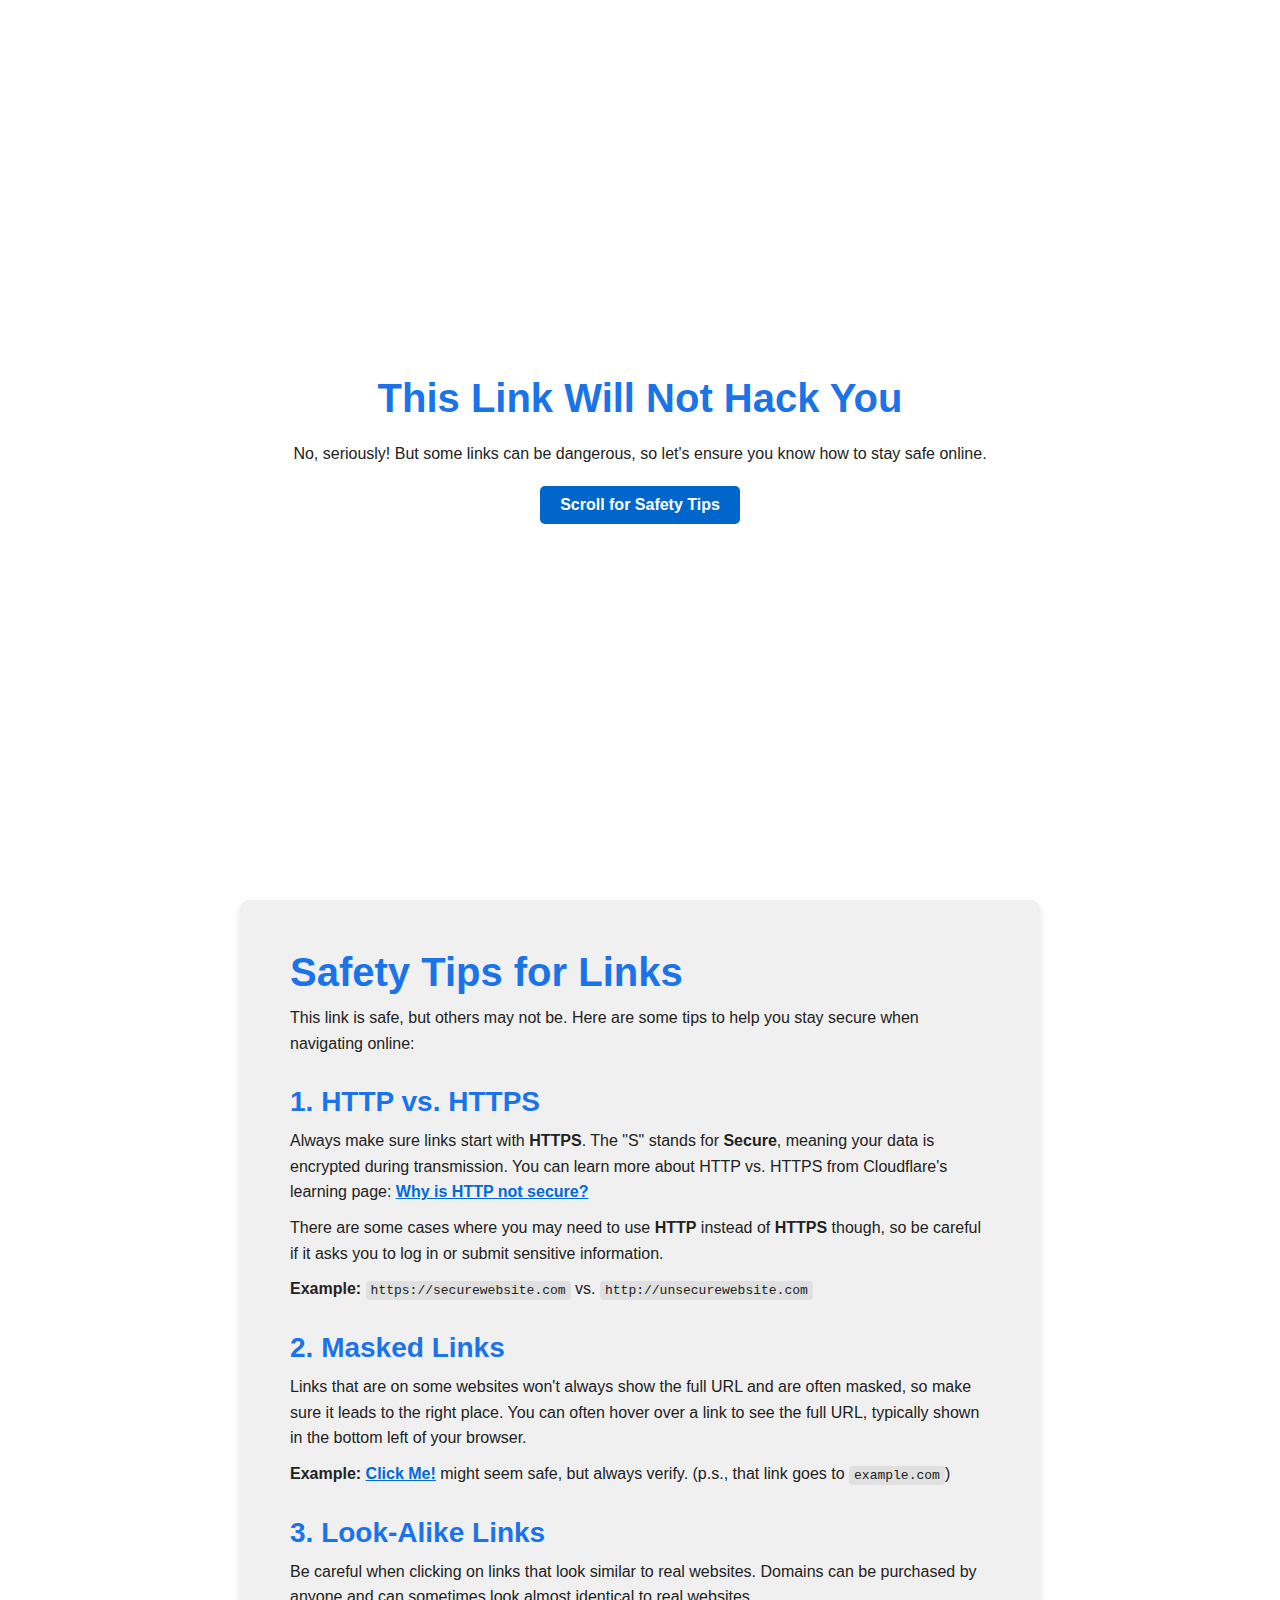
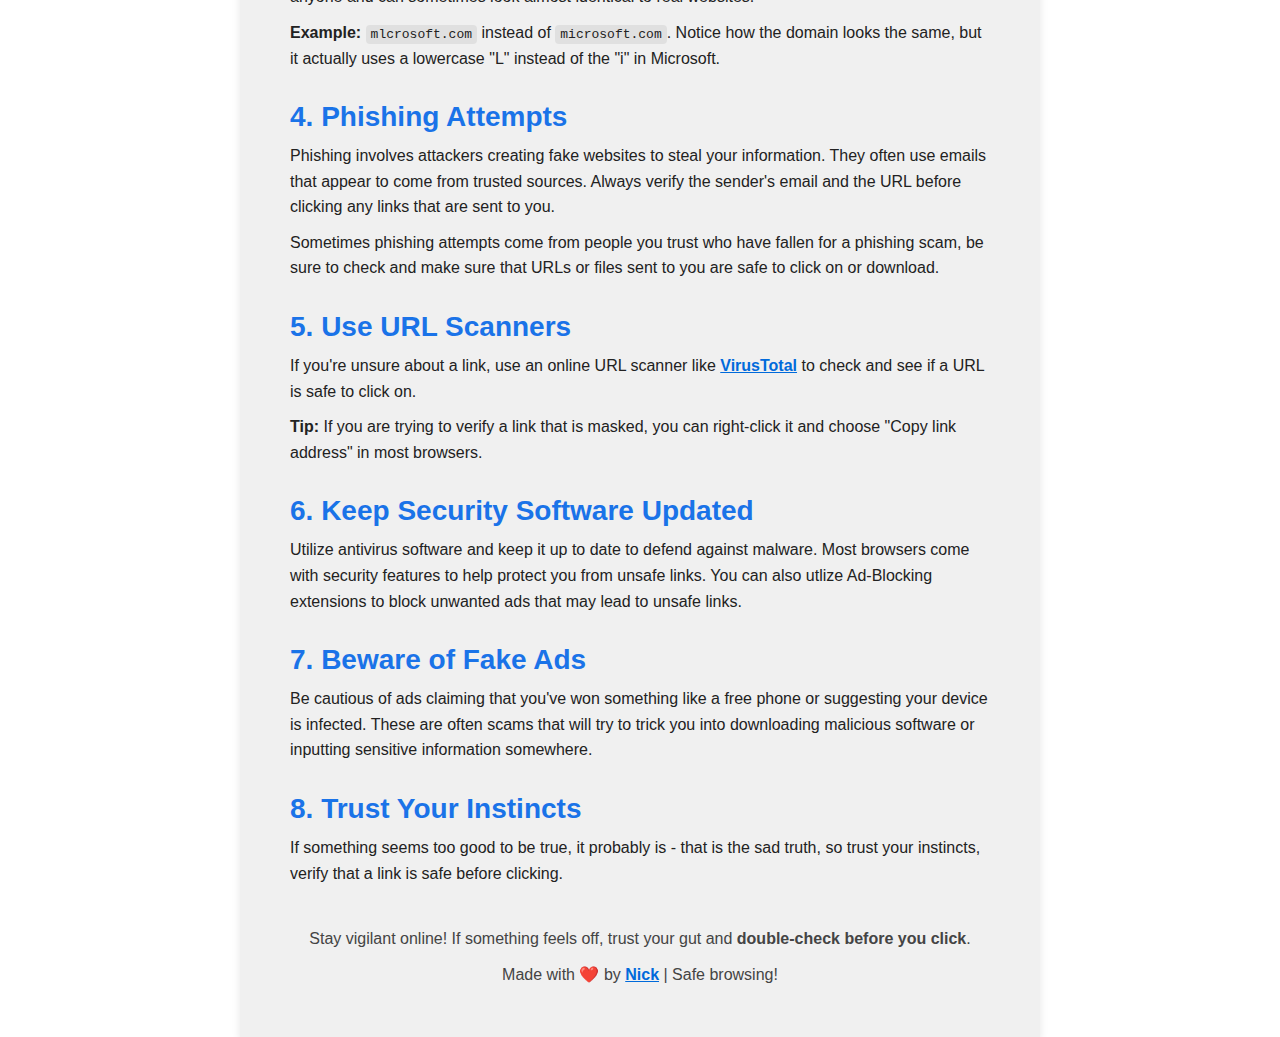
<file: index.html>
<!DOCTYPE html>
<html lang="en">

<head>
    <meta charset="UTF-8">
    <meta name="viewport" content="width=device-width, initial-scale=1.0">
    <title>This Link Will Not Hack You</title>
    <meta name="description" content="No, seriously! Clicking this link is safe.">
    <meta property="og:title" content="This Link Will Not Hack You">
    <meta property="og:description" content="No, seriously! Clicking this link is safe.">
    <meta property="og:url" content="https://thislinkwillnothackyou.com">
    <meta name="twitter:title" content="This Link Will Not Hack You">
    <meta name="twitter:description" content="No, seriously! Clicking this link is safe.">
    <link rel="stylesheet" href="globals.css">
    <script src="script.js"></script>
</head>

<body>
    <header>
        <h1>This Link Will Not Hack You</h1>
        <p>No, seriously! But some links can be dangerous, so let's ensure you know how to stay safe online.</p>
        <a class="cta-button" href="#tips" title="Click to Scroll to Safety Tips">Scroll for Safety Tips</a>
    </header>

    <main id="tips">
        <section>
            <h1>Safety Tips for Links</h1>
            <p>This link is safe, but others may not be. Here are some tips to help you stay secure when navigating online:</p>
        </section>

        <section class="tip">
            <h2>1. HTTP vs. HTTPS</h2>
            <p>Always make sure links start with <strong>HTTPS</strong>. The "S" stands for <strong>Secure</strong>, meaning your data is encrypted during transmission. You can learn more about HTTP vs. HTTPS from Cloudflare's learning page: <a href="https://www.cloudflare.com/learning/ssl/why-is-http-not-secure/" target="_blank" title="Why is HTTP not secure? | HTTP vs. HTTPS | Cloudflare">Why is HTTP not secure?</a></p>
            <p>There are some cases where you may need to use <strong>HTTP</strong> instead of <strong>HTTPS</strong> though, so be careful if it asks you to log in or submit sensitive information.</p>
            <p><strong>Example:</strong> <code>https://securewebsite.com</code> vs. <code>http://unsecurewebsite.com</code></p>
        </section>

        <section class="tip">
            <h2>2. Masked Links</h2>
            <p>Links that are on some websites won't always show the full URL and are often masked, so make sure it leads to the right place. You can often hover over a link to see the full URL, typically shown in the bottom left of your browser.</p>
            <p><strong>Example:</strong> <a href="https://example.com" title="Hover to check the real URL">Click Me!</a> might seem safe, but always verify. (p.s., that link goes to <code>example.com</code>)</p>
        </section>

        <section class="tip">
            <h2>3. Look-Alike Links</h2>
            <p>Be careful when clicking on links that look similar to real websites. Domains can be purchased by anyone and can sometimes look almost identical to real websites.</p>
            <p><strong>Example:</strong> <code>mlcrosoft.com</code> instead of <code>microsoft.com</code>. Notice how the domain looks the same, but it actually uses a lowercase "L" instead of the "i" in Microsoft.</p>
        </section>

        <section class="tip">
            <h2>4. Phishing Attempts</h2>
            <p>Phishing involves attackers creating fake websites to steal your information. They often use emails that appear to come from trusted sources. Always verify the sender's email and the URL before clicking any links that are sent to you.</p>
            <p>Sometimes phishing attempts come from people you trust who have fallen for a phishing scam, be sure to check and make sure that URLs or files sent to you are safe to click on or download.</p>
        </section>

        <section class="tip">
            <h2>5. Use URL Scanners</h2>
            <p>If you're unsure about a link, use an online URL scanner like <a href="https://www.virustotal.com" target="_blank" title="VirusTotal">VirusTotal</a> to check and see if a URL is safe to click on.</p>
            <p><strong>Tip:</strong> If you are trying to verify a link that is masked, you can right-click it and choose "Copy link address" in most browsers.</p>
        </section>

        <section class="tip">
            <h2>6. Keep Security Software Updated</h2>
            <p>Utilize antivirus software and keep it up to date to defend against malware. Most browsers come with security features to help protect you from unsafe links. You can also utlize Ad-Blocking extensions to block unwanted ads that may lead to unsafe links.</p>
        </section>

        <section class="tip">
            <h2>7. Beware of Fake Ads</h2>
            <p>Be cautious of ads claiming that you've won something like a free phone or suggesting your device is infected. These are often scams that will try to trick you into downloading malicious software or inputting sensitive information somewhere.</p>
        </section>

        <section class="tip">
            <h2>8. Trust Your Instincts</h2>
            <p>If something seems too good to be true, it probably is - that is the sad truth, so trust your instincts, verify that a link is safe before clicking.</p>
        </section>

        <footer>
            <p>Stay vigilant online! If something feels off, trust your gut and <strong>double-check before you click</strong>.</p>
            <p>Made with ❤️ by <a href="https://nicholasalfonso.com" target="_blank">Nick</a> | Safe browsing!</p>
        </footer>
    </main>
</body>

</html>
</file>
<file: globals.css>
* {
    margin: 0;
    padding: 0;
    box-sizing: border-box;
    scroll-behavior: smooth;
    transition: background-color 0.3s;
}

html,
body {
    height: 100%;
    font-family: Arial, sans-serif;
    color: #222;
}

body {
    display: flex;
    flex-direction: column;
    align-items: center;
}

header {
    width: 100%;
    min-height: 100vh;
    display: flex;
    flex-direction: column;
    justify-content: center;
    align-items: center;
    text-align: center;
}

h1 {
    font-size: 2.5rem;
    color: #1a73e8;
    margin-bottom: 10px;
}

p {
    margin-top: 10px;
    line-height: 1.6;
    max-width: 700px;
}

.cta-button {
    padding: 10px 20px;
    background-color: #0066cc;
    text-decoration: none;
    color: #fff;
    border: none;
    border-radius: 5px;
    cursor: pointer;
    transition: background-color 0.3s, color 0.3s;
    margin-top: 20px;
}

.cta-button:hover {
    background-color: #083e77;
    color: #fff;
}

main {
    width: 90%;
    max-width: 800px;
    background: #f0f0f0;
    padding: 50px;
    margin: 0 0 60px;
    border-radius: 10px 10px 0 0;
    box-shadow: 0 4px 8px rgba(0, 0, 0, 0.1);
}

section {
    margin-bottom: 30px;
}

h2,
h3 {
    font-size: 1.75rem;
    color: #1a73e8;
    margin-bottom: 10px;
}

footer {
    text-align: center;
    justify-content: center;
    margin-top: 40px;
    color: #444;
}

footer a {
    color: #006adb
}

code {
    background: #e0e0e0;
    padding: 2px 5px;
    border-radius: 4px;
}

a {
    color: #006adb;
    font-weight: bold;
    border-bottom: 1px solid transparent;
    transition: color 0.3s;
}

a:hover {
    color: #083e77;
}

#tips {
    scroll-margin-top: 20px;
}

@media screen and (max-width: 800px) {
    main {
        padding: 20px;
    }
}

@media (prefers-color-scheme: dark) {
    body {
        background-color: #1a1a1a;
        color: #e0e0e0;
    }

    main {
        background: #2c2c2c;
    }

    header {
        background-color: #1a1a1a;
        color: #e0e0e0;
    }

    footer {
        color: #999;
    }

    .cta-button {
        background-color: #106bfe;
        color: #fff;
    }

    h2,
    h3 {
        color: #4d90fe;
    }

    a {
        color: #5294fe;
    }

    footer a {
        color: #3396ff;
    }

    code {
        background: #3a3a3a;
    }
}
</file>
